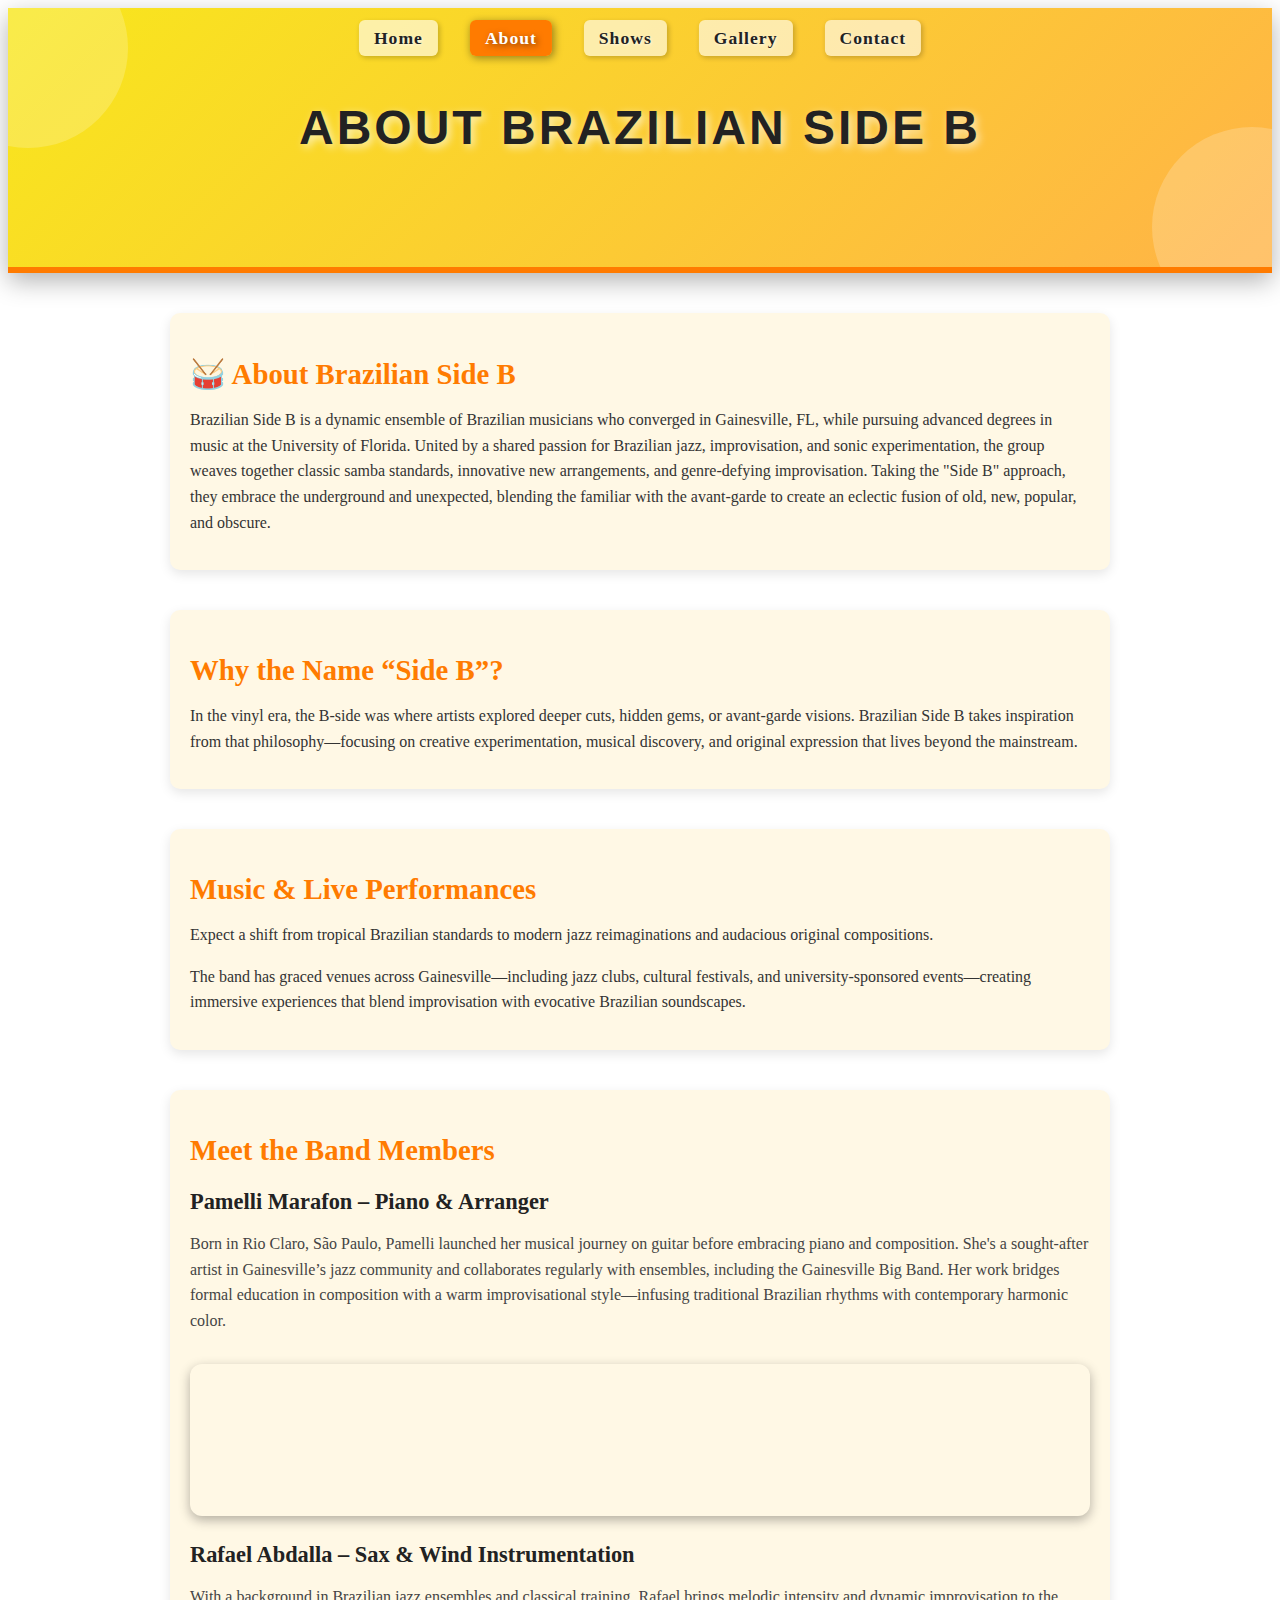
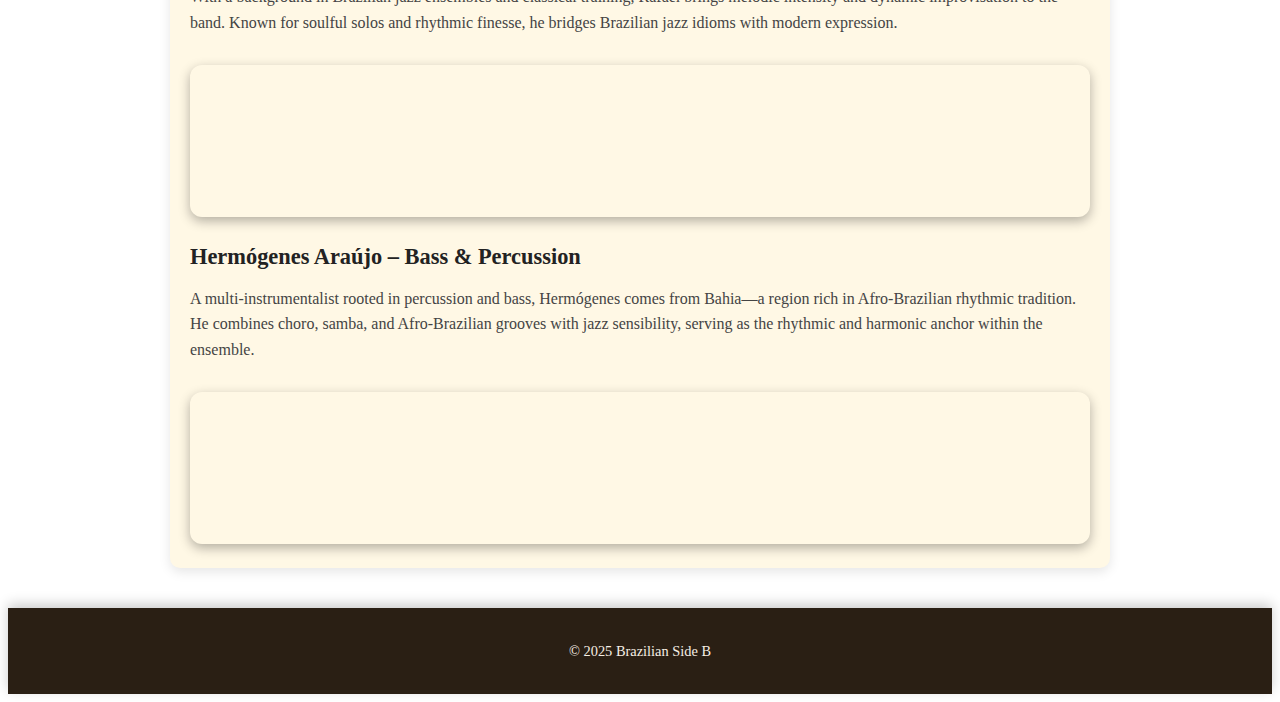
<file: about.html>
<!DOCTYPE html>
<html lang="en">
<head>
  <meta charset="UTF-8">
  <meta name="viewport" content="width=device-width, initial-scale=1.0">
  <title>About – Brazilian Side B</title>
  <link rel="stylesheet" href="styles.css">
</head>
<body>

  <!-- Header & Navigation -->
  <header class="hero-header">
    <nav class="main-nav">
      <ul>
        <li><a href="index.html">Home</a></li>
        <li><a href="about.html" class="active">About</a></li>
        <li><a href="shows.html">Shows</a></li>
        <li><a href="gallery.html">Gallery</a></li>
        <li><a href="contact.html">Contact</a></li>
      </ul>
    </nav>
    <h1>About Brazilian Side B</h1>
  </header>

  <!-- About Section -->
  <div class="about-section">
    <h2>🥁 About Brazilian Side B</h2>
    <p>
      Brazilian Side B is a dynamic ensemble of Brazilian musicians who converged in Gainesville, FL,
      while pursuing advanced degrees in music at the University of Florida. United by a shared passion
      for Brazilian jazz, improvisation, and sonic experimentation, the group weaves together classic
      samba standards, innovative new arrangements, and genre-defying improvisation. Taking the "Side B"
      approach, they embrace the underground and unexpected, blending the familiar with the avant-garde
      to create an eclectic fusion of old, new, popular, and obscure.
    </p>
  </div>

  <!-- Why Side B Section -->
  <div class="about-section">
    <h2>Why the Name “Side B”?</h2>
    <p>
      In the vinyl era, the B-side was where artists explored deeper cuts, hidden gems, or avant-garde
      visions. Brazilian Side B takes inspiration from that philosophy—focusing on creative experimentation,
      musical discovery, and original expression that lives beyond the mainstream.
    </p>
  </div>

  <!-- Music & Live Performances -->
  <div class="about-section">
    <h2>Music & Live Performances</h2>
    <p>
      Expect a shift from tropical Brazilian standards to modern jazz reimaginations and audacious original
      compositions.
    </p>
    <p>
      The band has graced venues across Gainesville—including jazz clubs, cultural festivals, and
      university-sponsored events—creating immersive experiences that blend improvisation with evocative
      Brazilian soundscapes.
    </p>
  </div>

  <!-- Band Members -->
  <div class="about-section">
    <h2>Meet the Band Members</h2>

    <!-- Pamelli -->
    <div class="band-member">
      <h3>Pamelli Marafon – Piano & Arranger</h3>
      <p>
        Born in Rio Claro, São Paulo, Pamelli launched her musical journey on guitar before embracing
        piano and composition. She's a sought-after artist in Gainesville’s jazz community and collaborates
        regularly with ensembles, including the Gainesville Big Band. Her work bridges formal education in
        composition with a warm improvisational style—infusing traditional Brazilian rhythms with contemporary
        harmonic color.
      </p>
      <iframe style="border-radius:12px"
        src="https://open.spotify.com/embed/artist/5Wb5kMzFKwd5EYMwIYsH81?utm_source=generator"
        width="100%" height="152" frameBorder="0" allowfullscreen=""
        allow="autoplay; clipboard-write; encrypted-media; fullscreen; picture-in-picture">
      </iframe>
    </div>

    <!-- Rafael -->
    <div class="band-member">
      <h3>Rafael Abdalla – Sax & Wind Instrumentation</h3>
      <p>
        With a background in Brazilian jazz ensembles and classical training, Rafael brings melodic intensity
        and dynamic improvisation to the band. Known for soulful solos and rhythmic finesse, he bridges Brazilian
        jazz idioms with modern expression.
      </p>
      <iframe style="border-radius:12px"
        src="https://open.spotify.com/embed/artist/7izqxBxBg9urj8TDvHpFJm?utm_source=generator"
        width="100%" height="152" frameBorder="0" allowfullscreen=""
        allow="autoplay; clipboard-write; encrypted-media; fullscreen; picture-in-picture">
      </iframe>
    </div>

    <!-- Hermógenes -->
    <div class="band-member">
      <h3>Hermógenes Araújo – Bass & Percussion</h3>
      <p>
        A multi-instrumentalist rooted in percussion and bass, Hermógenes comes from Bahia—a region rich in
        Afro-Brazilian rhythmic tradition. He combines choro, samba, and Afro-Brazilian grooves with jazz sensibility,
        serving as the rhythmic and harmonic anchor within the ensemble.
      </p>
      <iframe style="border-radius:12px"
        src="https://open.spotify.com/embed/artist/1pHO6xxso1O69XuA1QaaIK?utm_source=generator"
        width="100%" height="152" frameBorder="0" allowfullscreen=""
        allow="autoplay; clipboard-write; encrypted-media; fullscreen; picture-in-picture">
      </iframe>
    </div>
  </div>

  <!-- Footer -->
  <footer>
    <p>© 2025 Brazilian Side B</p>
  </footer>

</body>
</html>
</file>
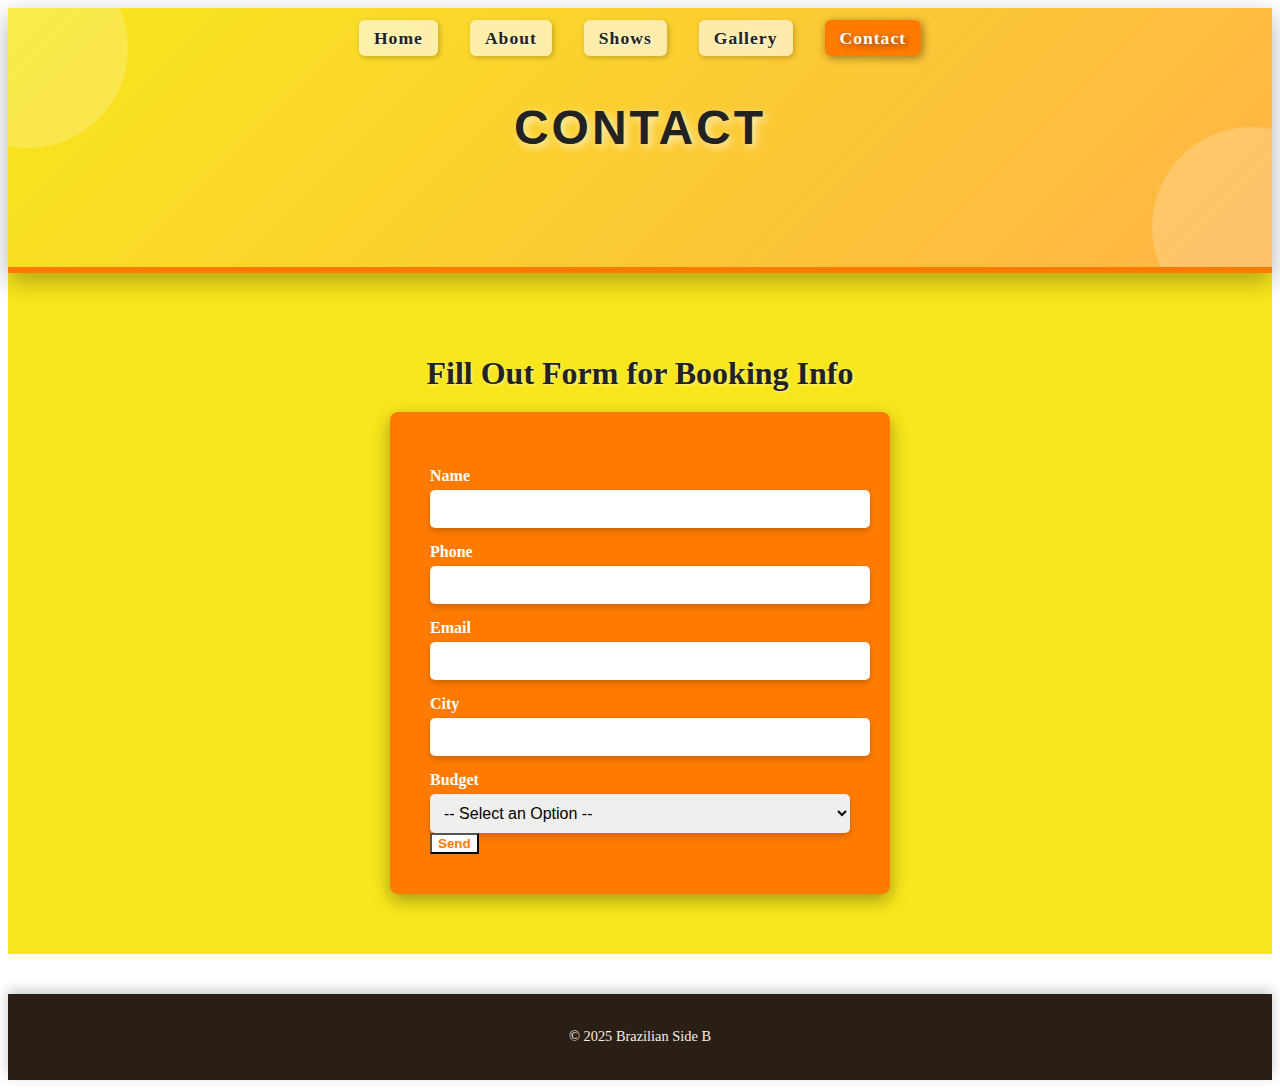
<file: contact.html>
<!DOCTYPE html>
<html lang="en">
<head>
  <meta charset="UTF-8">
  <meta name="viewport" content="width=device-width, initial-scale=1.0">
  <title>Contact – Brazilian Side B</title>
  <link rel="stylesheet" href="styles.css">
</head>
<body>

  <!-- Header & Navigation -->
  <header class="hero-header">
    <nav class="main-nav">
      <ul>
        <li><a href="index.html">Home</a></li>
        <li><a href="about.html">About</a></li>
        <li><a href="shows.html">Shows</a></li>
        <li><a href="gallery.html">Gallery</a></li>
        <li><a href="contact.html" class="active">Contact</a></li>
      </ul>
    </nav>
    <h1>Contact</h1>
  </header>

  <!-- Contact Form -->
  <div class="contact-container">
    <h1>Fill Out Form for Booking Info</h1>
    <form action="mailto:bertoldi.daniella@gmail.com" method="post" enctype="text/plain" class="contact-form">
    
      <label for="name">Name</label>
      <input type="text" id="name" name="name" required>

      <label for="phone">Phone</label>
      <input type="tel" id="phone" name="phone" required>

      <label for="email">Email</label>
      <input type="email" id="email" name="email" required>

      <label for="city">City</label>
      <input type="text" id="city" name="city">

      <label for="budget">Budget</label>
      <select id="budget" name="budget" required>
        <option value="">-- Select an Option --</option>
        <option value="$700">$700 – 1 Hour Set</option>
        <option value="$1300">$1300 – 2 Hours Set</option>
        <option value="$2000">$2000 – 3 Hours Set</option>
      </select>

      <button type="submit">Send</button>
    </form>
  </div>

  <!-- Footer -->
  <footer>
    <p>© 2025 Brazilian Side B</p>
  </footer>
</body>
</html>
</file>
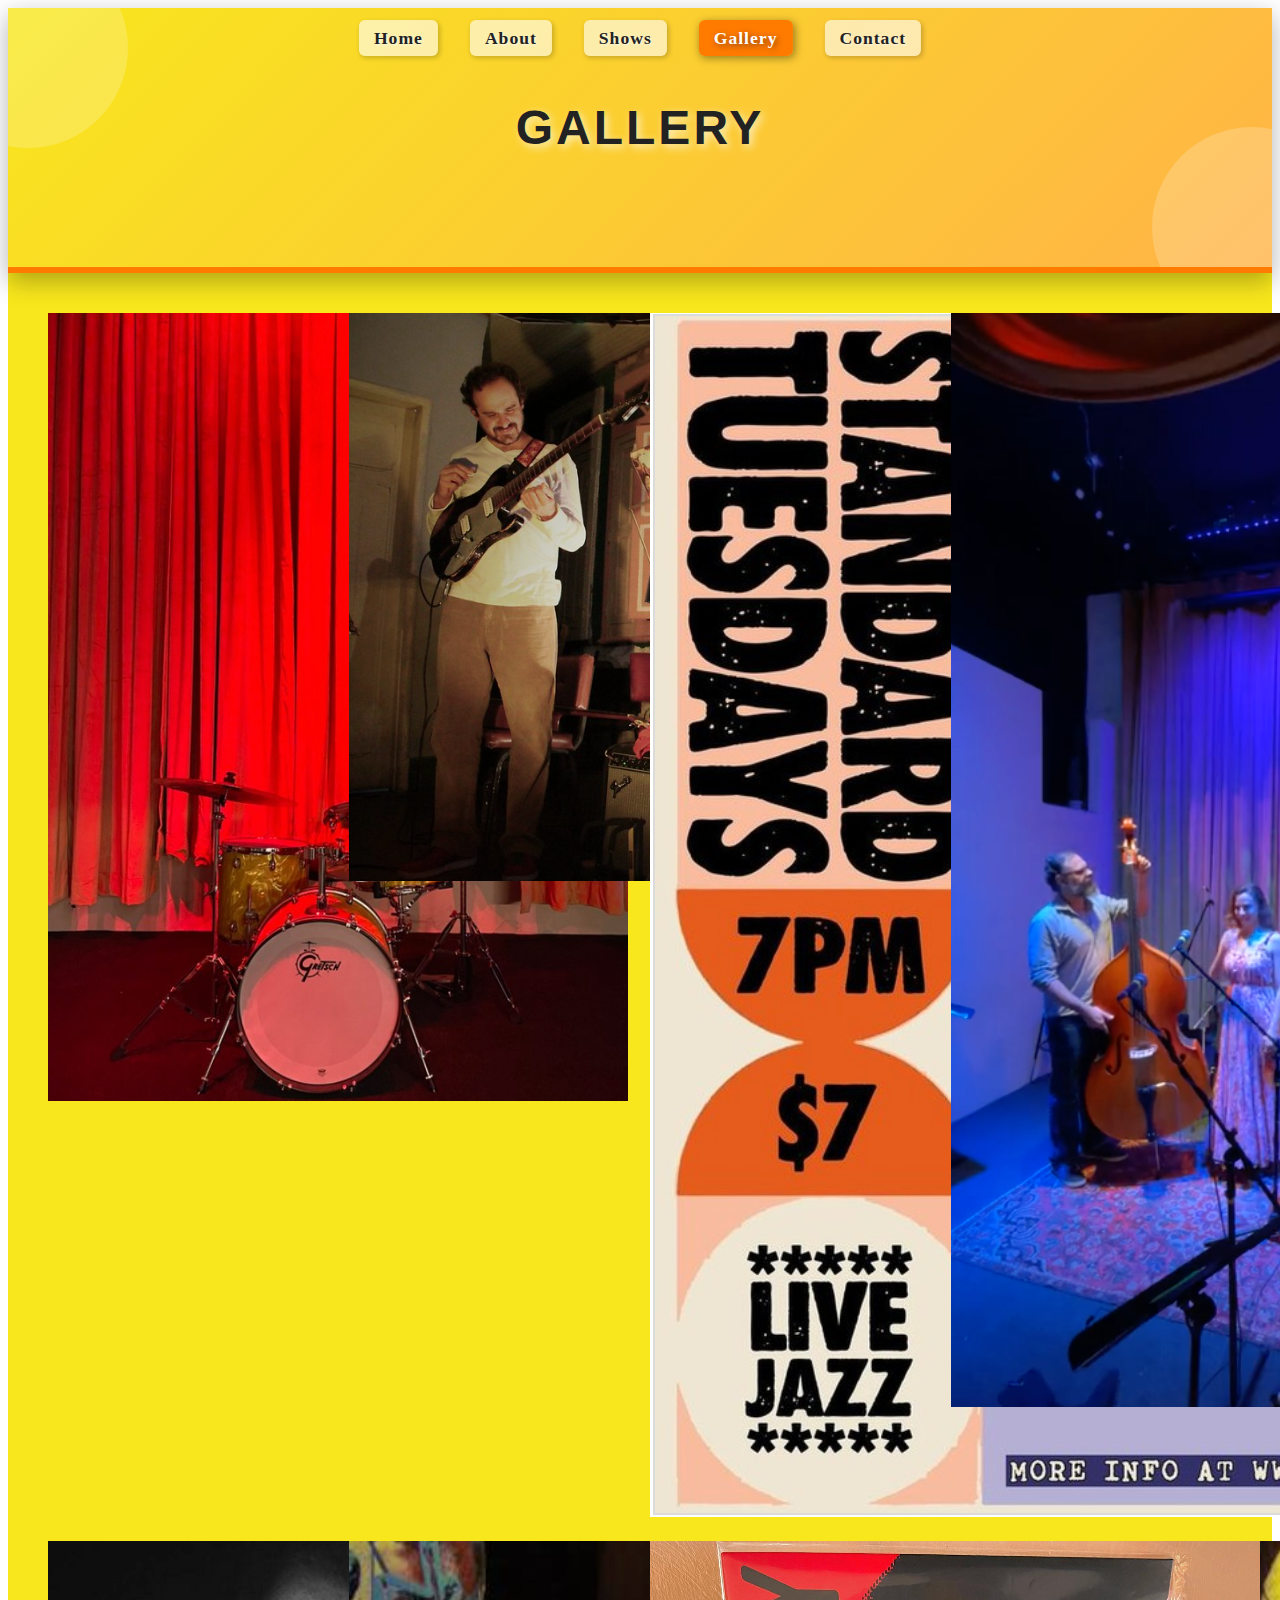
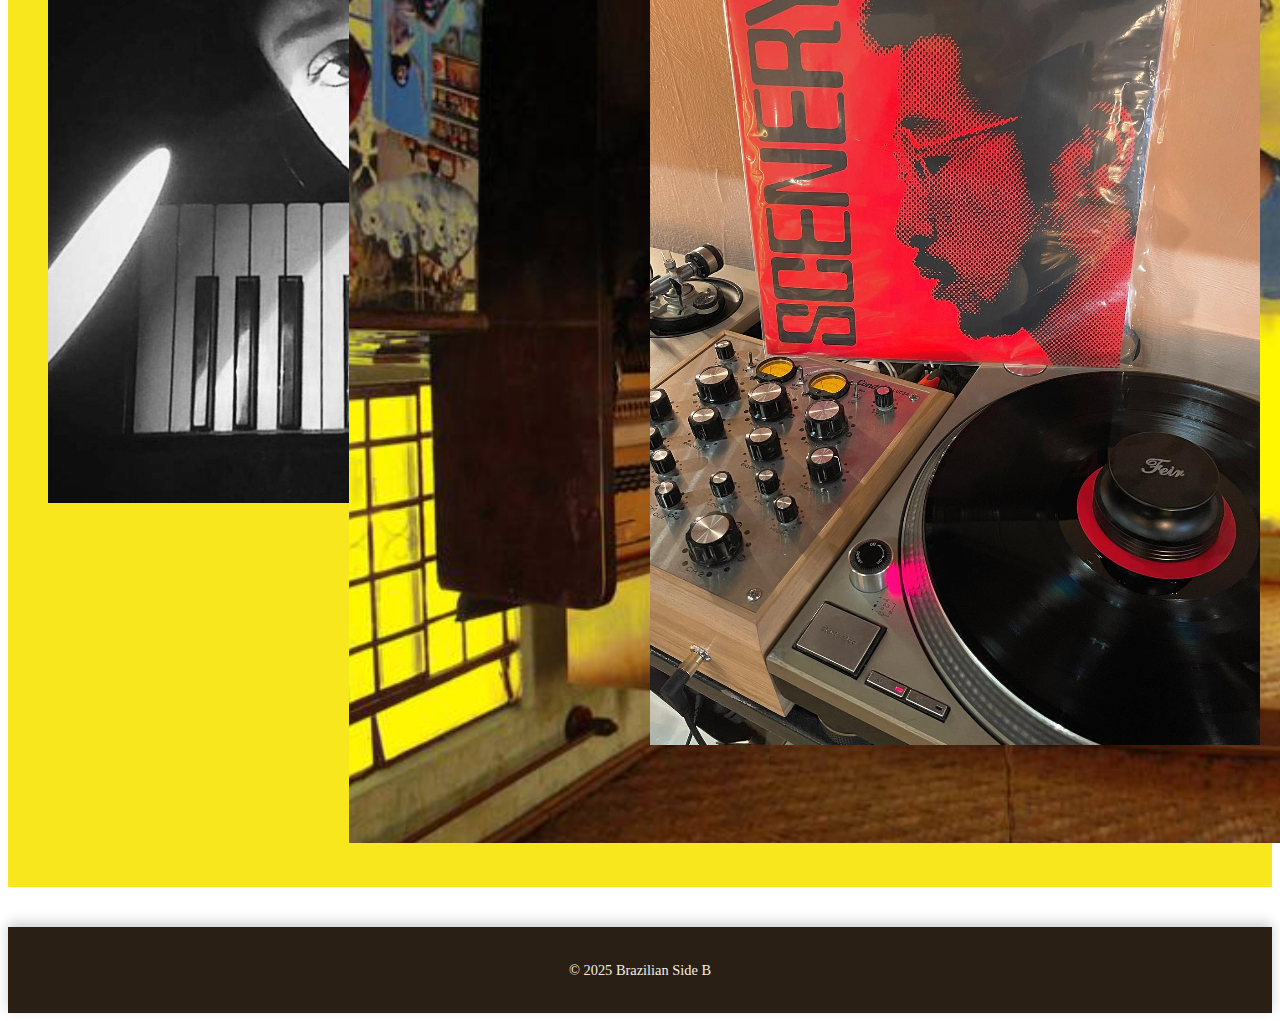
<file: gallery.html>
<!DOCTYPE html>
<html lang="en">
<head>
  <meta charset="UTF-8">
  <meta name="viewport" content="width=device-width, initial-scale=1.0">
  <title>Gallery – Brazilian Side B</title>
  <link rel="stylesheet" href="styles.css">
</head>
<body>

  <!-- Header & Navigation -->
  <header class="hero-header">
    <nav class="main-nav">
      <ul>
        <li><a href="index.html">Home</a></li>
        <li><a href="about.html">About</a></li>
        <li><a href="shows.html">Shows</a></li>
        <li><a href="gallery.html" class="active">Gallery</a></li>
        <li><a href="contact.html">Contact</a></li>
      </ul>
    </nav>
    <h1>Gallery</h1>
  </header>

  <!-- Gallery Section -->
  <div class="gallery-container">
    <div class="gallery-item"><img src="drums.png" alt="Drums"></div>
    <div class="gallery-item"><img src="duo.png" alt="Duo"></div>
    <div class="gallery-item"><img src="flyer.png" alt="Flyer"></div>
    <div class="gallery-item"><img src="pam and rafa.png" alt="Pam and Rafa"></div>
    <div class="gallery-item"><img src="piano face.png" alt="Piano Face"></div>
    <div class="gallery-item"><img src="piano upside.png" alt="Piano Upside"></div>
    <div class="gallery-item"><img src="vynil.png" alt="Vynil"></div>
  </div>

  <!-- Lightbox Structure -->
  <div id="lightbox">
    <span class="close">&times;</span>
    <img class="lightbox-content" id="lightbox-img" alt="Enlarged image">
  </div>

  <!-- Footer -->
  <footer>
    <p>© 2025 Brazilian Side B</p>
  </footer>

  <!-- Lightbox Script -->
  <script>
    const lightbox = document.getElementById('lightbox');
    const lightboxImg = document.getElementById('lightbox-img');
    const closeBtn = document.querySelector('.close');

    document.querySelectorAll('.gallery-item img').forEach(img => {
      img.addEventListener('click', () => {
        lightbox.style.display = 'flex';
        lightboxImg.src = img.src;
        lightboxImg.alt = img.alt;
      });
    });

    closeBtn.addEventListener('click', () => {
      lightbox.style.display = 'none';
    });

    // Close lightbox when clicking outside image
    lightbox.addEventListener('click', (e) => {
      if (e.target !== lightboxImg) {
        lightbox.style.display = 'none';
      }
    });
  </script>

</body>
</html>
</file>
<file: styles.css>
/* Bright yellow background */
.images-wrapper {
  position: relative;
  display: flex;
  justify-content: center;
  align-items: center;
  padding: 40px 0;
  background-color: #f8e71c; 
}

/* HEADER SECTION */
header {
  position: relative;
  background: linear-gradient(135deg, #f8e71c, #ffb347);
  padding: 60px 20px 80px;
  text-align: center;
  overflow: hidden;
  border-bottom: 6px solid #ff7b00;
  box-shadow: 0 8px 24px rgba(0,0,0,0.3);
}

/* Floating decorative shapes (optional) */
header::before,
header::after {
  content: "";
  position: absolute;
  width: 200px;
  height: 200px;
  background: rgba(255, 255, 255, 0.2);
  border-radius: 50%;
  z-index: 0;
  animation: float 6s ease-in-out infinite;
}

header::before {
  top: -60px;
  left: -80px;
}

header::after {
  bottom: -60px;
  right: -80px;
  animation-delay: 2s;
}

/* Title Styles */
header h1 {
  font-family: 'Futura', 'Helvetica Neue', sans-serif;
  font-size: 3rem;
  letter-spacing: 3px;
  text-transform: uppercase;
  color: #222;
  text-shadow: 3px 3px 8px rgba(255, 255, 255, 0.7);
  z-index: 1;
  position: relative;
  animation: float 4s ease-in-out infinite;
}

header h2 {
  font-family: 'Verdana', sans-serif;
  font-size: 1.3rem;
  margin-top: 10px;
  color: #333;
  font-weight: 500;
  z-index: 1;
  position: relative;
}

/* Album Announcement */
.album-announcement {
  font-size: 1.5rem;
  font-weight: bold;
  margin-top: 20px;
  color: #fff;
  background: #ff7b00;
  padding: 10px 20px;
  border-radius: 8px;
  display: inline-block;
  box-shadow: 0 4px 10px rgba(0,0,0,0.3);
  position: relative;
  z-index: 1;
}

/* Float Animation */
@keyframes float {
  0% { transform: translateY(0px); }
  50% { transform: translateY(-10px); }
  100% { transform: translateY(0px); }
}



/* Bigger main image */
.main-image {
  width: 100%;
  max-width: 1200px; 
  border-radius: 12px;
  z-index: 1;
}

/* Bigger small images */
.overlay {
  position: absolute;
  width: 325px; /* increased from 120px */
  height: auto;
  border-radius: 12px;
  z-index: 2;
  box-shadow: 0 6px 18px rgba(0, 0, 0, 0.35);
}

/* Adjust position slightly to fit larger image size */
.top-left {
  top: 30px;
  left: 30px;
}

.bottom-right {
  bottom: 30px;
  right: 30px;
}

/* NAVIGATION MENU */
.main-nav {
  position: absolute;
  top: 20px;
  left: 50%;
  transform: translateX(-50%);
  z-index: 10;
}

.main-nav ul {
  list-style: none;
  display: flex;
  gap: 2rem;
  padding: 0;
  margin: 0;
}

.main-nav li {
  display: inline-block;
}

.main-nav a {
  text-decoration: none;
  font-weight: bold;
  font-size: 1.1rem;
  letter-spacing: 1px;
  color: #222;
  background: rgba(255, 255, 255, 0.6);
  padding: 8px 15px;
  border-radius: 6px;
  transition: all 0.3s ease;
  text-shadow: 1px 1px 3px rgba(255, 255, 255, 0.7);
  box-shadow: 2px 2px 5px rgba(0,0,0,0.2);
}

.main-nav a:hover {
  background: #ff7b00;
  color: #fff;
  text-shadow: 2px 2px 6px rgba(0,0,0,0.6);
  transform: scale(1.05);
  box-shadow: 3px 3px 10px rgba(0,0,0,0.4);
}

/* About Page Sections */
.about-section {
  max-width: 900px;
  margin: 40px auto;
  padding: 20px;
  background: #fff8e5;
  border-radius: 10px;
  box-shadow: 0 4px 12px rgba(0,0,0,0.1);
  text-align: left;
}

.about-section h2 {
  color: #ff7b00;
  font-size: 1.8rem;
  margin-bottom: 10px;
}

.about-section p {
  color: #333;
  line-height: 1.6;
  margin-bottom: 15px;
}

/* Band Member Styles */
.band-member {
  margin-top: 20px;
}

.band-member h3 {
  font-size: 1.4rem;
  color: #222;
  margin-bottom: 5px;
}

.band-member p {
  color: #444;
  font-size: 1rem;
}


/* CONTACT FORM STYLES */
.contact-container {
  background-color: #f8e71c; /* Yellow background */
  padding: 60px 20px;
  text-align: center;
}

.contact-container h1 {
  font-size: 2rem;
  font-weight: bold;
  color: #222;
  margin-bottom: 20px;
  text-shadow: 1px 1px 3px rgba(255, 255, 255, 0.6);
}

.contact-form {
  max-width: 500px;
  margin: 0 auto;  /* Centers the form */
  padding: 20px;   /* Space inside the orange box */
  background: #ff7b00;
  border-radius: 8px;
  box-shadow: 0 6px 18px rgba(0,0,0,0.35);
  text-align: left;
  box-sizing: border-box; /* Ensures padding doesn't cause overflow */
}


.contact-form label {
  display: block;
  margin-top: 15px;
  font-weight: bold;
  color: #fff;
}

.contact-form input,
.contact-form select {
  width: 100%;
  padding: 10px;
  margin-top: 5px;
  border: none;
  border-radius: 5px;
  font-size: 1rem;
  box-shadow: 0 3px 6px rgba(0,0,0,0.2);
}

.contact-form input:focus,
.contact-form select:focus {
  outline: none;
  box-shadow: 0 0 6px rgba(255,255,255,0.8);
}

/* Form Box with Orange Style */
.contact-form {
  max-width: 500px;
  margin: 0 auto;  /* Centers the form */
  padding: 40px;   /* Space inside the orange box */
  background: #ff7b00;
  border-radius: 8px;
  box-shadow: 0 6px 18px rgba(0,0,0,0.35);
  text-align: left;
  box-sizing: border-box; /* Prevents padding from causing overflow */
}


.contact-form button:hover {
  background: #222;
  color: #fff;
  transform: scale(1.05);
}

.contact-form button {
  background: #fff;
  color: #ff7b00;
  font-weight: bold;
  transition: 0.3s;
}
.contact-form button:hover {
  background: #222;
  color: #fff;
}

.main-nav a.active {
  background: #ff7b00;    /* Orange background like hover */
  color: #fff;            /* White text */
  text-shadow: 2px 2px 6px rgba(0,0,0,0.5);
  box-shadow: 2px 2px 8px rgba(0,0,0,0.4);
}


@media (max-width: 600px) {
  .contact-form {
    width: 90%;
    padding: 15px;
  }
}

footer {
  text-align: center;
  font-size: 0.9rem;
  background-color: #2a1f14;  /* Dark brown/blackish tone */
  color: #f6eee4;             /* Light text */
  padding: 20px;
  margin-top: 40px;
  box-shadow: 0 -4px 12px rgba(0,0,0,0.2);
}

.band-member iframe {
  margin-top: 15px;
  box-shadow: 0 4px 12px rgba(0,0,0,0.3);
}

/* Lightbox Styles */
#lightbox {
  display: none;
  position: fixed;
  top: 0; left: 0;
  width: 100%;
  height: 100%;
  background: rgba(0, 0, 0, 0.9);
  justify-content: center;
  align-items: center;
  z-index: 1000;
}

#lightbox img {
  max-width: 90%;
  max-height: 80%;
  border-radius: 10px;
  box-shadow: 0 4px 12px rgba(0, 0, 0, 0.5);
  animation: zoomIn 0.3s ease;
}

#lightbox .close {
  position: absolute;
  top: 20px;
  right: 30px;
  color: white;
  font-size: 2rem;
  font-weight: bold;
  cursor: pointer;
  user-select: none;
}

@keyframes zoomIn {
  from { transform: scale(0.8); opacity: 0; }
  to { transform: scale(1); opacity: 1; }
}

/* Responsive Gallery Grid */
.gallery-container {
  display: grid;
  grid-template-columns: repeat(auto-fill, minmax(250px, 1fr));
  gap: 20px;
  padding: 40px;
  background-color: #f8e71c;
  transition: all 0.3s ease;
}

/* Tablet View */
@media (max-width: 1024px) {
  .gallery-container {
    grid-template-columns: repeat(auto-fill, minmax(200px, 1fr));
    gap: 15px;
    padding: 20px;
  }
}

/* Mobile View */
@media (max-width: 600px) {
  .gallery-container {
    grid-template-columns: 1fr; /* Single column on small screens */
    gap: 10px;
    padding: 15px;
  }

  .gallery-item img {
    width: 100%;
    height: auto;
    border-radius: 8px;
  }
}
</file>
